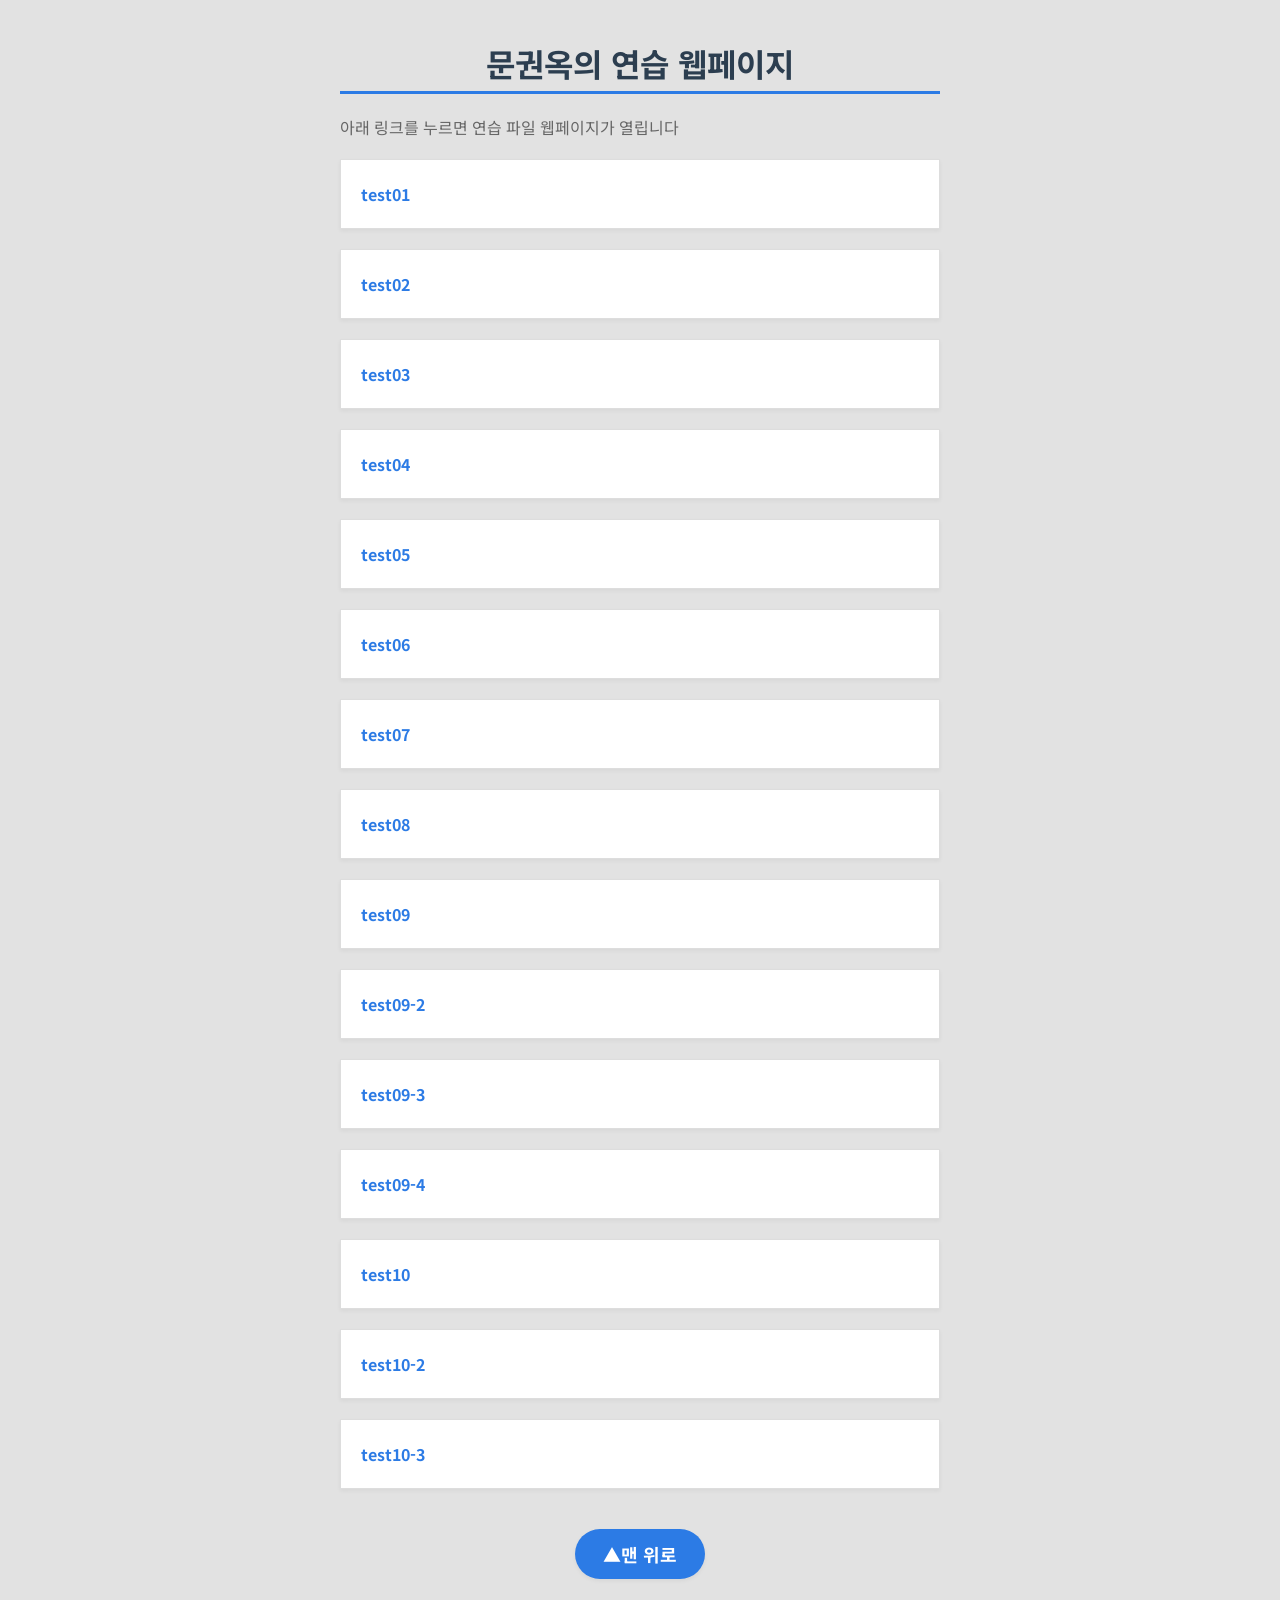
<file: index.html>
<!DOCTYPE html>
<html lang="ko">

<head>
    <meta charset="UTF-8">
    <meta name="viewport" content="width=device-width, initial-scale=1.0">
    <title>DSC 웹 프로젝트 사이트</title>
    <link rel="stylesheet" href="css/style.css">
</head>

<body id="Top">
    <h1>문권옥의 연습 웹페이지</h1>
    <p>아래 링크를 누르면 연습 파일 웹페이지가 열립니다</p>

    <ul>
        <li><a href="html/test01.html" target="_blank">test01</a></li>
        <li><a href="html/test02.html" target="_blank">test02</a></li>
        <li><a href="html/test03.html" target="_blank">test03</a></li>
        <li><a href="html/test04.html" target="_blank">test04</a></li>
        <li><a href="html/test05.html" target="_blank">test05</a></li>
        <li><a href="html/test06.html" target="_blank">test06</a></li>
        <li><a href="html/test07.html" target="_blank">test07</a></li>
        <li><a href="html/test08.html" target="_blank">test08</a></li>
        <li><a href="html/test09.html" target="_blank">test09</a></li>
        <li><a href="html/test09-2.html" target="_blank">test09-2</a></li>
        <li><a href="html/test09-3.html" target="_blank">test09-3</a></li>
        <li><a href="html/test09-4.html" target="_blank">test09-4</a></li>
        <li><a href="html/test10.html" target="_blank">test10</a></li>
<li><a href="html/test10-2.html" target="_blank">test10-2</a></li>
<li><a href="html/test10-3.html" target="_blank">test10-3</a></li>

    </ul>


    <P class="top-btn">
        <a href="#Top"> ▲맨 위로 </a>
    </P>


</body>



</html>
</file>
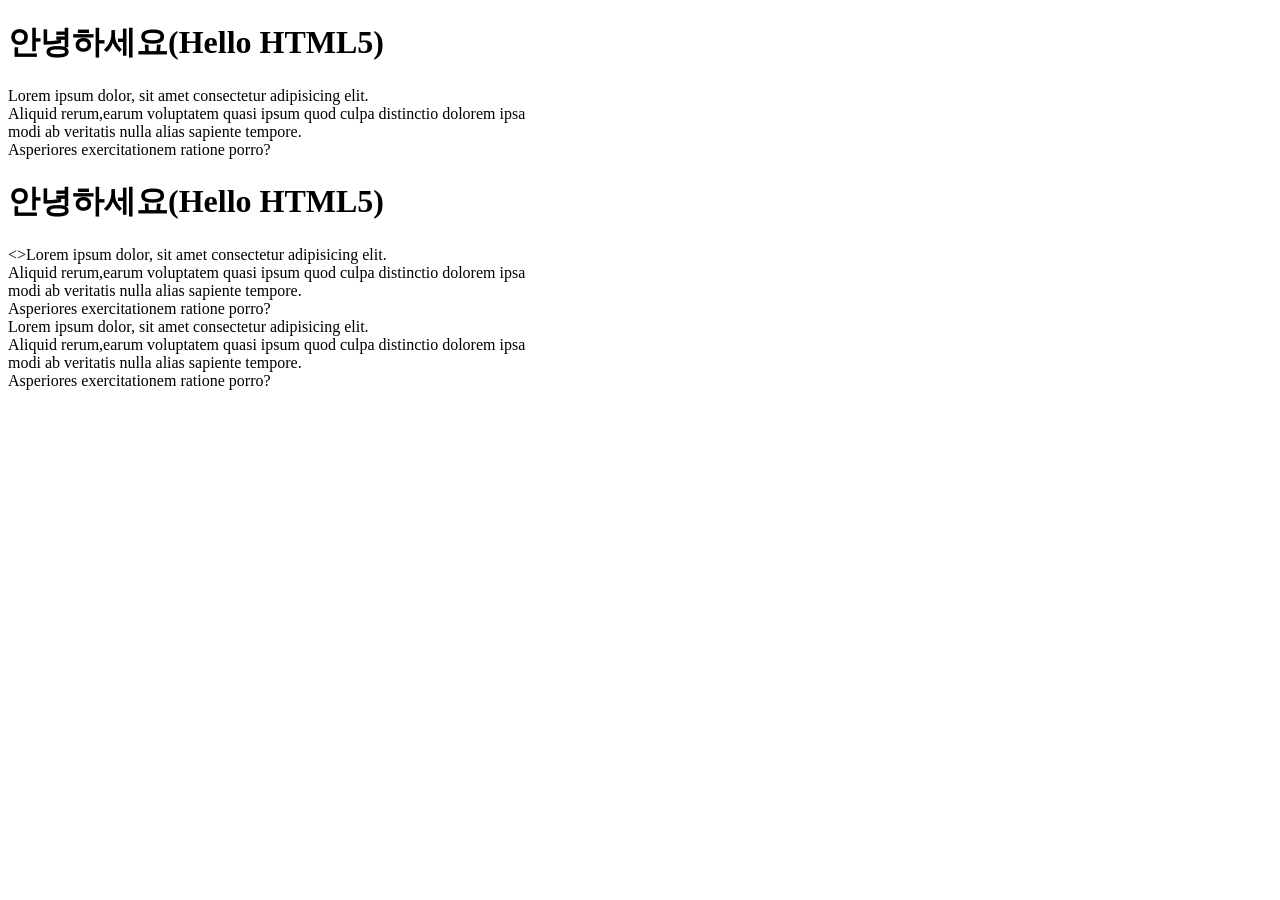
<file: html/test03.html>
<!DOCTYPE html>
<html lang="ko">
<head>
    <meta charset="UTF-8">
    <meta name="viewport" content="width=device-width, initial-scale=1.0">
    <title>Document</title>
</head>
<body>
<h1>안녕하세요(Hello HTML5)</h1>
<p>Lorem ipsum dolor, sit amet consectetur adipisicing elit.<br>
    Aliquid rerum,earum voluptatem quasi ipsum quod culpa distinctio dolorem ipsa<br>
    modi ab veritatis nulla alias sapiente tempore.<br>
    Asperiores exercitationem ratione porro?</p>

    <h1>안녕하세요(Hello HTML5)</h1>
<>Lorem ipsum dolor, sit amet consectetur adipisicing elit.<br>
    Aliquid rerum,earum voluptatem quasi ipsum quod culpa distinctio dolorem ipsa<br>
    modi ab veritatis nulla alias sapiente tempore.<br>
    Asperiores exercitationem ratione porro?<br>
    Lorem ipsum dolor, sit amet consectetur adipisicing elit.<br>
    Aliquid rerum,earum voluptatem quasi ipsum quod culpa distinctio dolorem ipsa<br>
    modi ab veritatis nulla alias sapiente tempore.<br>
    Asperiores exercitationem ratione porro?</p>
</body>
</html>
</file>
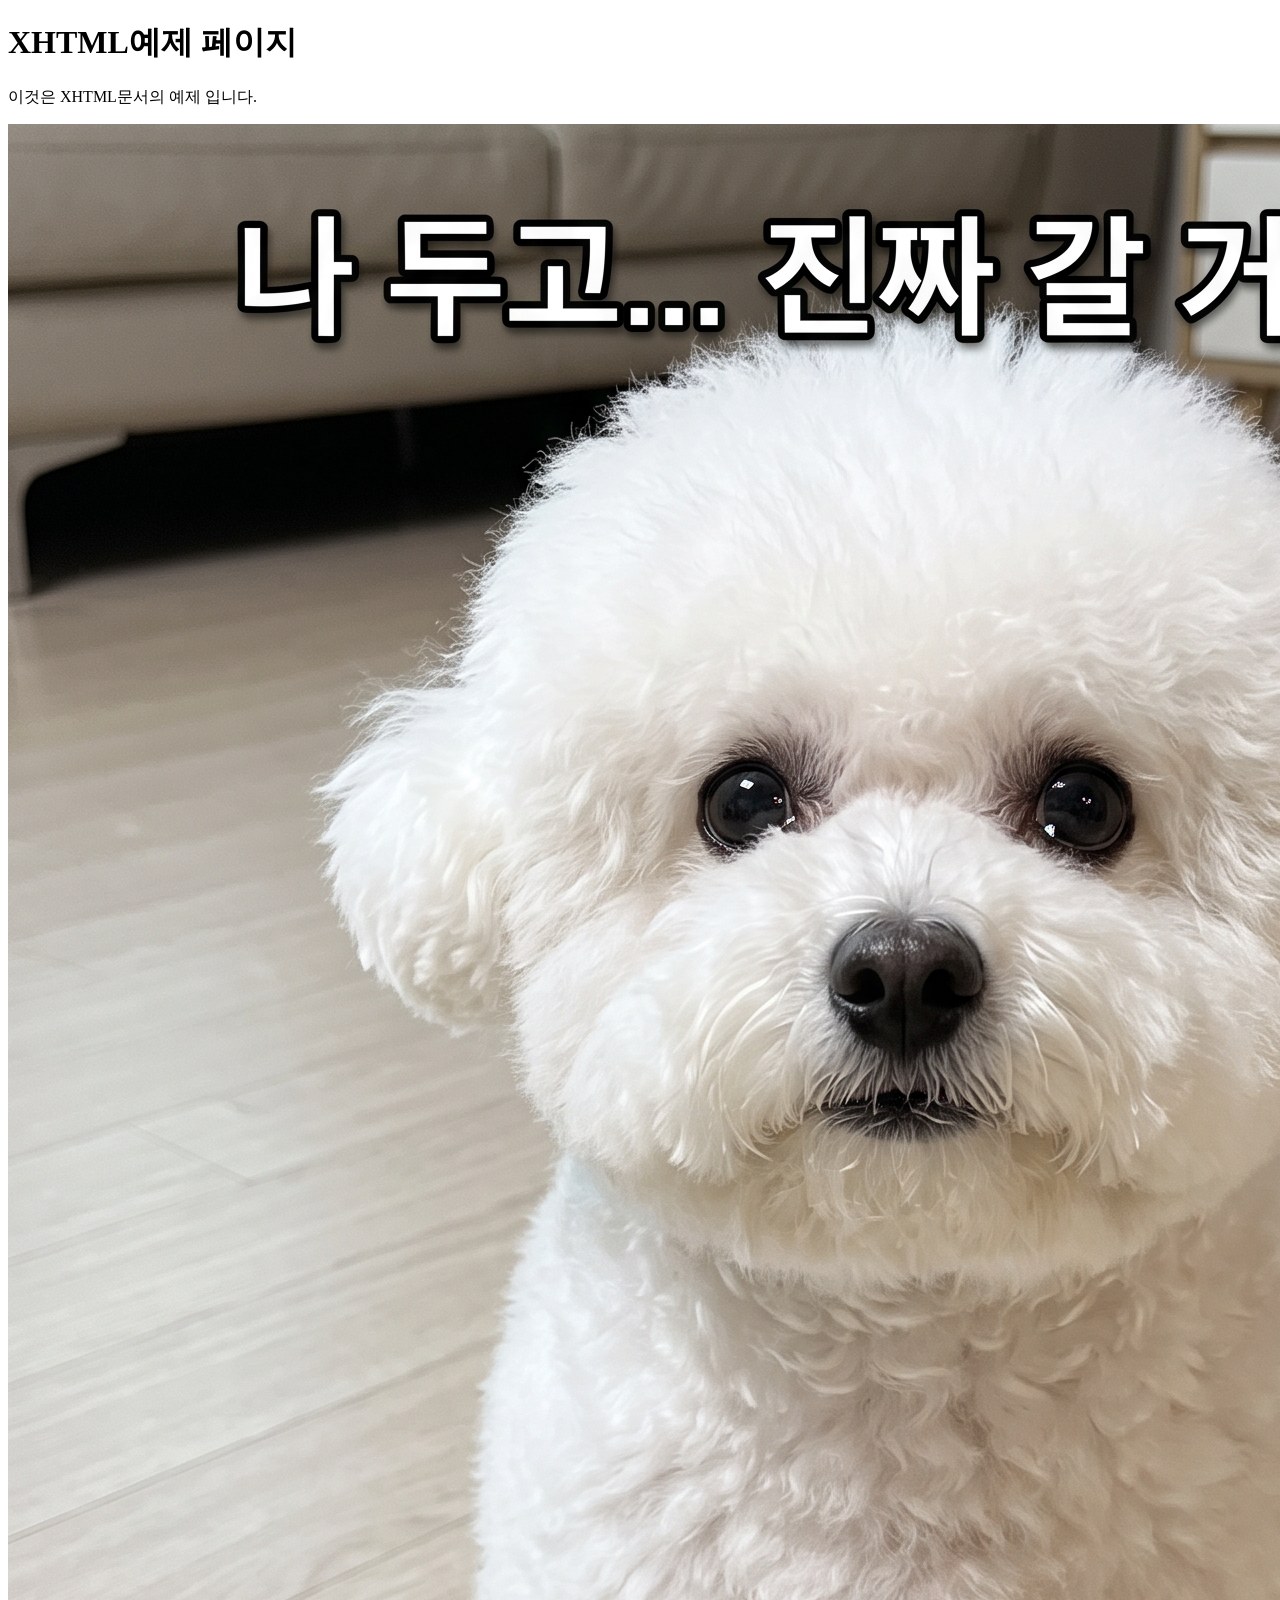
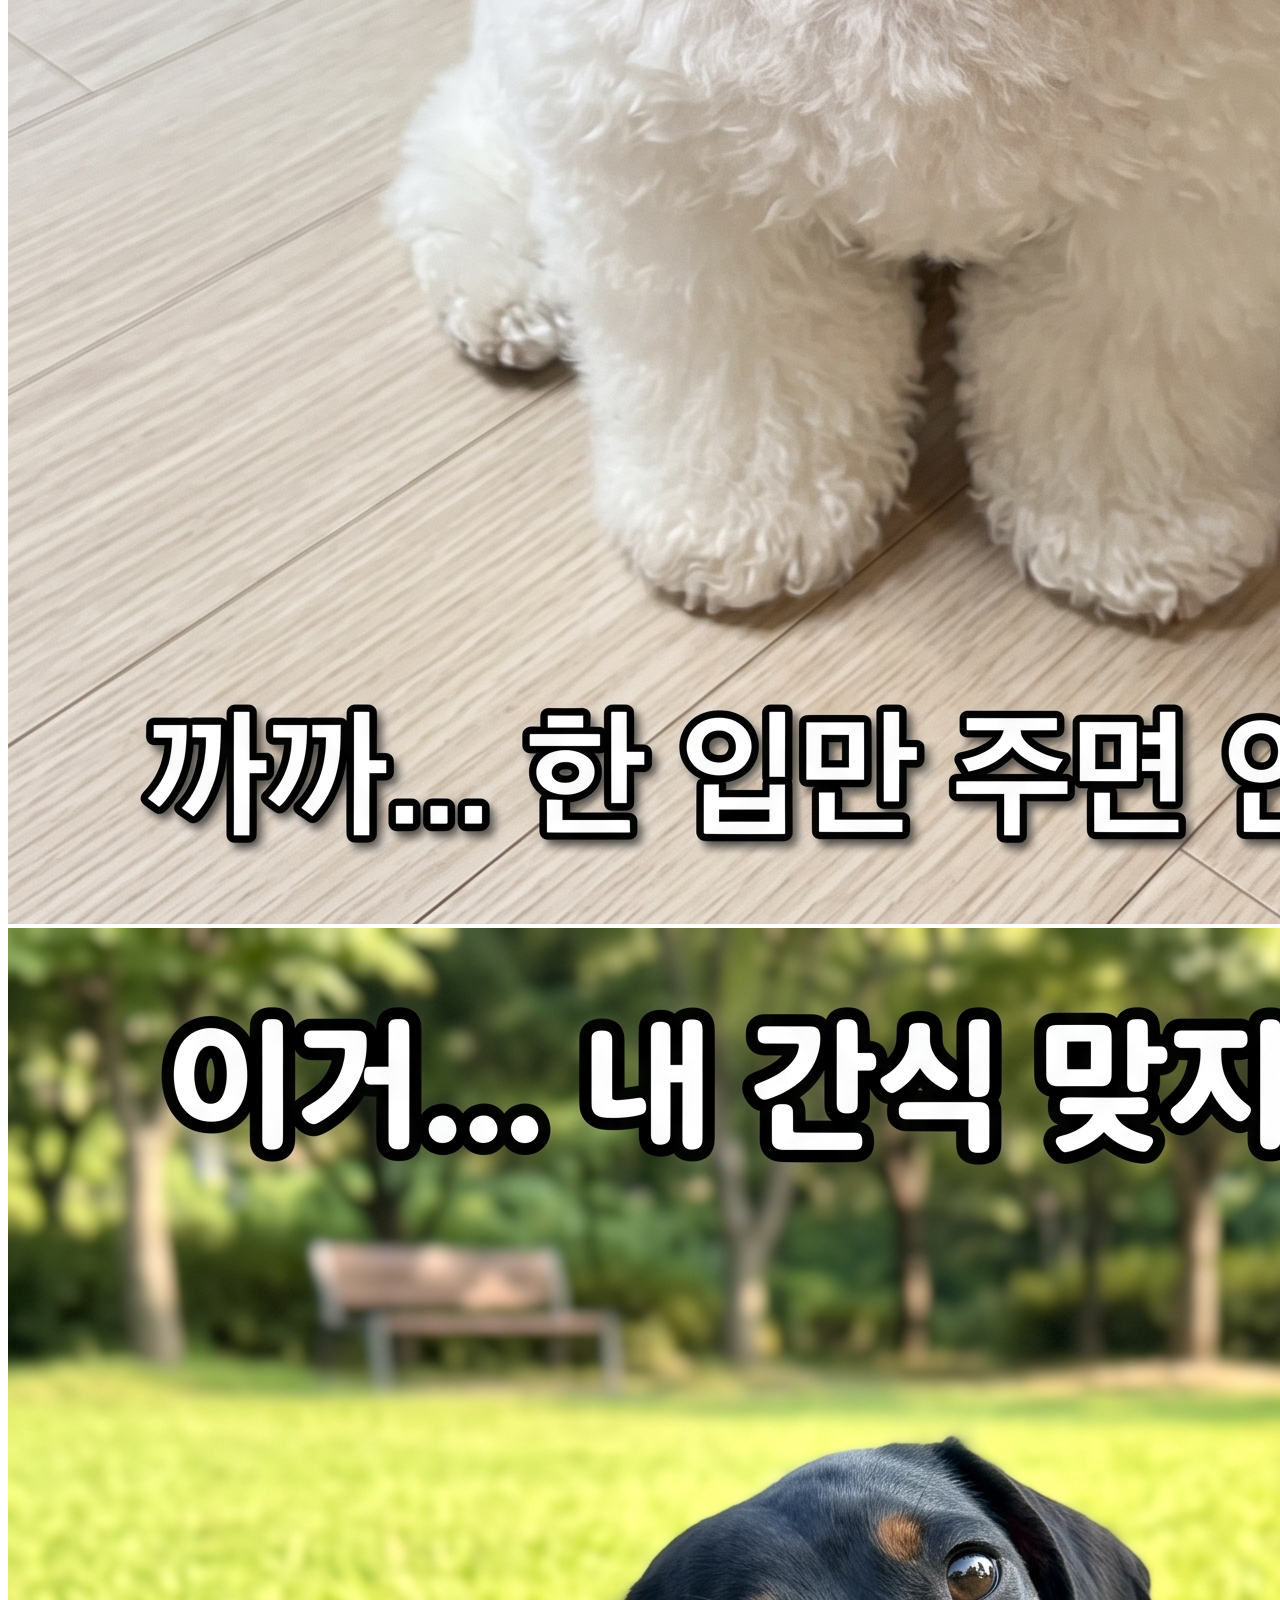
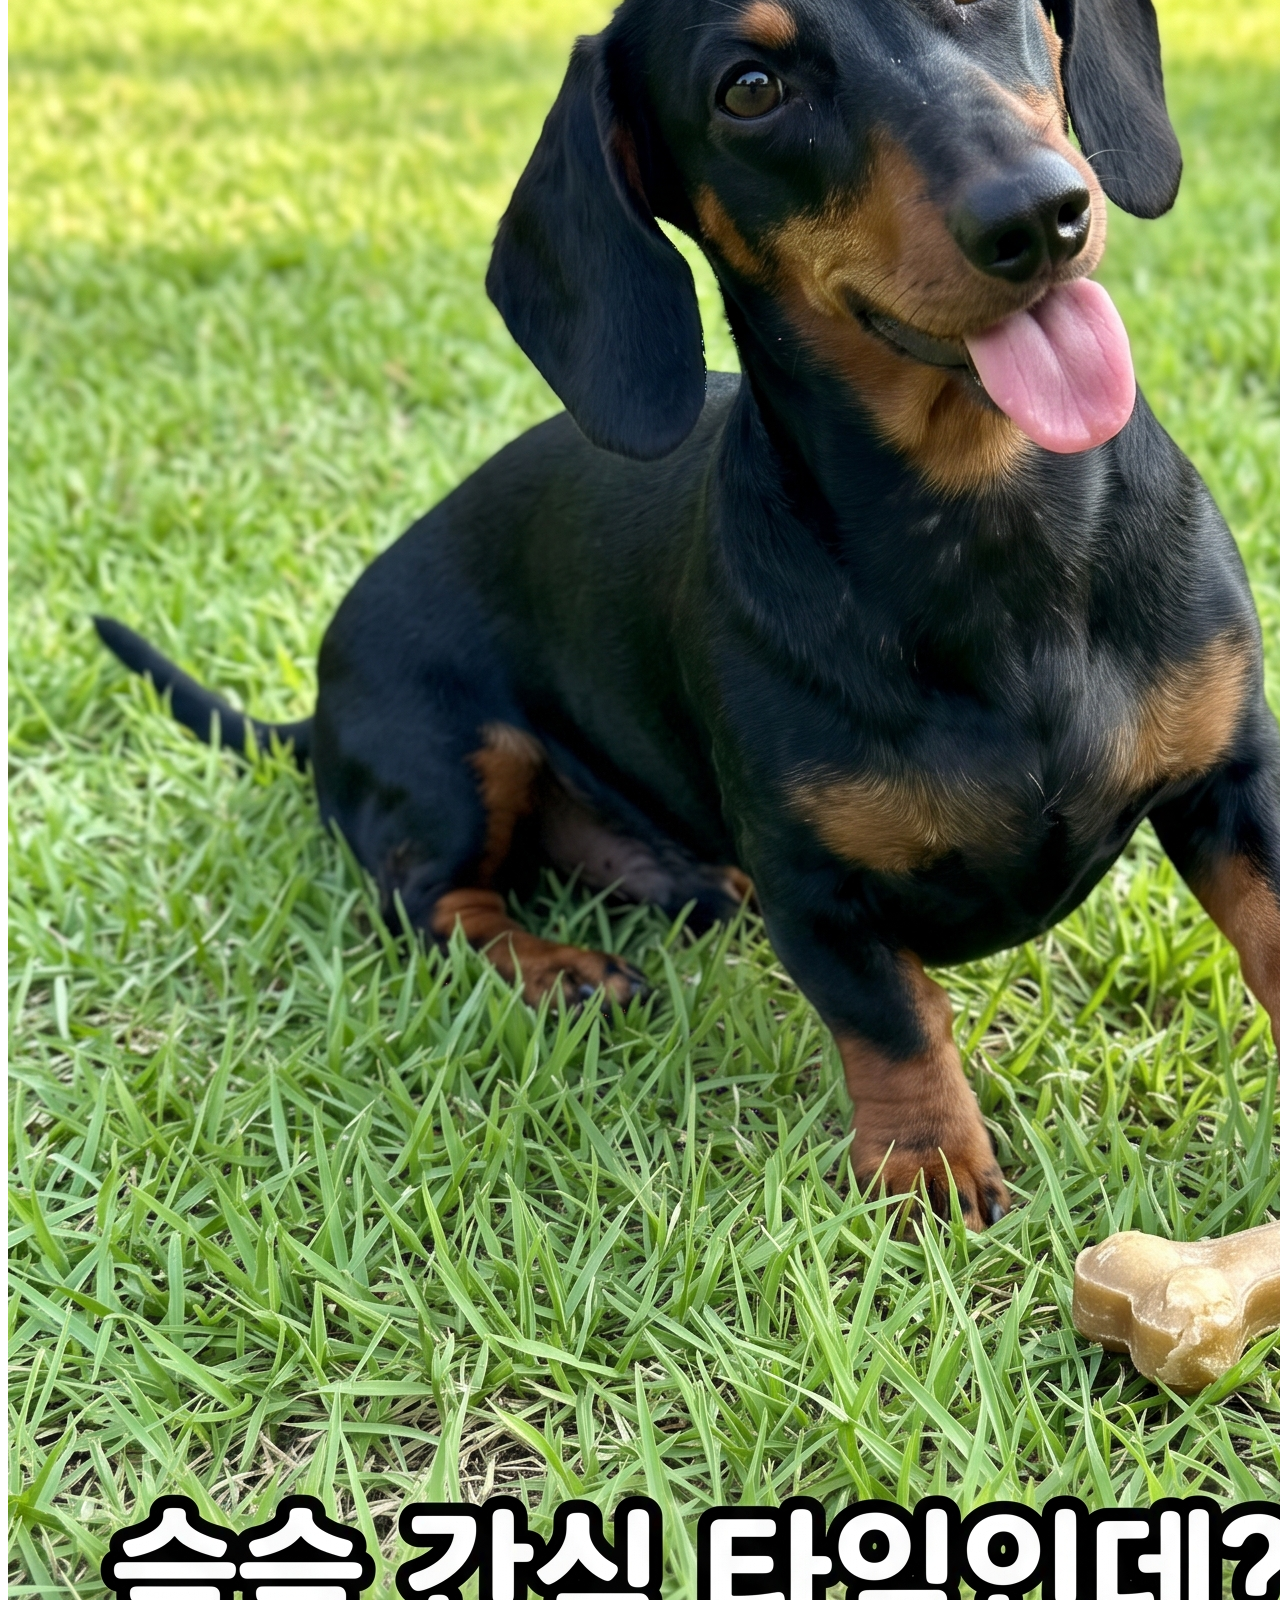
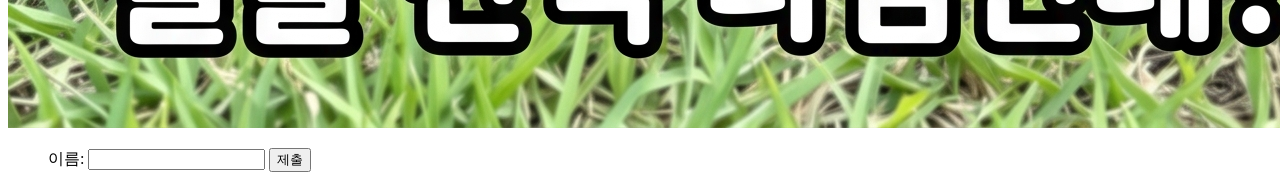
<file: html/test04.html>
<!DOCTYPE html>
<html lang="ko">

<head>
    <meta charset="UTF-8">
    <meta name="viewport" content="width=device-width, initial-scale=1.0">
    <title>XHTML 학습예제</title>
</head>

<body>
    <h1>XHTML예제 페이지</h1>
    <p>이것은 XHTML문서의 예제 입니다.</p>

    <div>
        <img src="../img/강아지1.png" alt="앉아있는 하얀색 비숑 강아지" />
    </div>
    <div>
        <img src="../img/강아지2.png" alt="잔디에 앉아있는 닥스훈트" />
    </div>
    <ul>
        <form action="submit.php" method="post" name="name">
            <label for="name"> 이름: </label>
            <input type="text" id="name" name="name" />
            <input type="submit" value="제출" />
        </form>
    </ul>
</body>

</html>
</file>
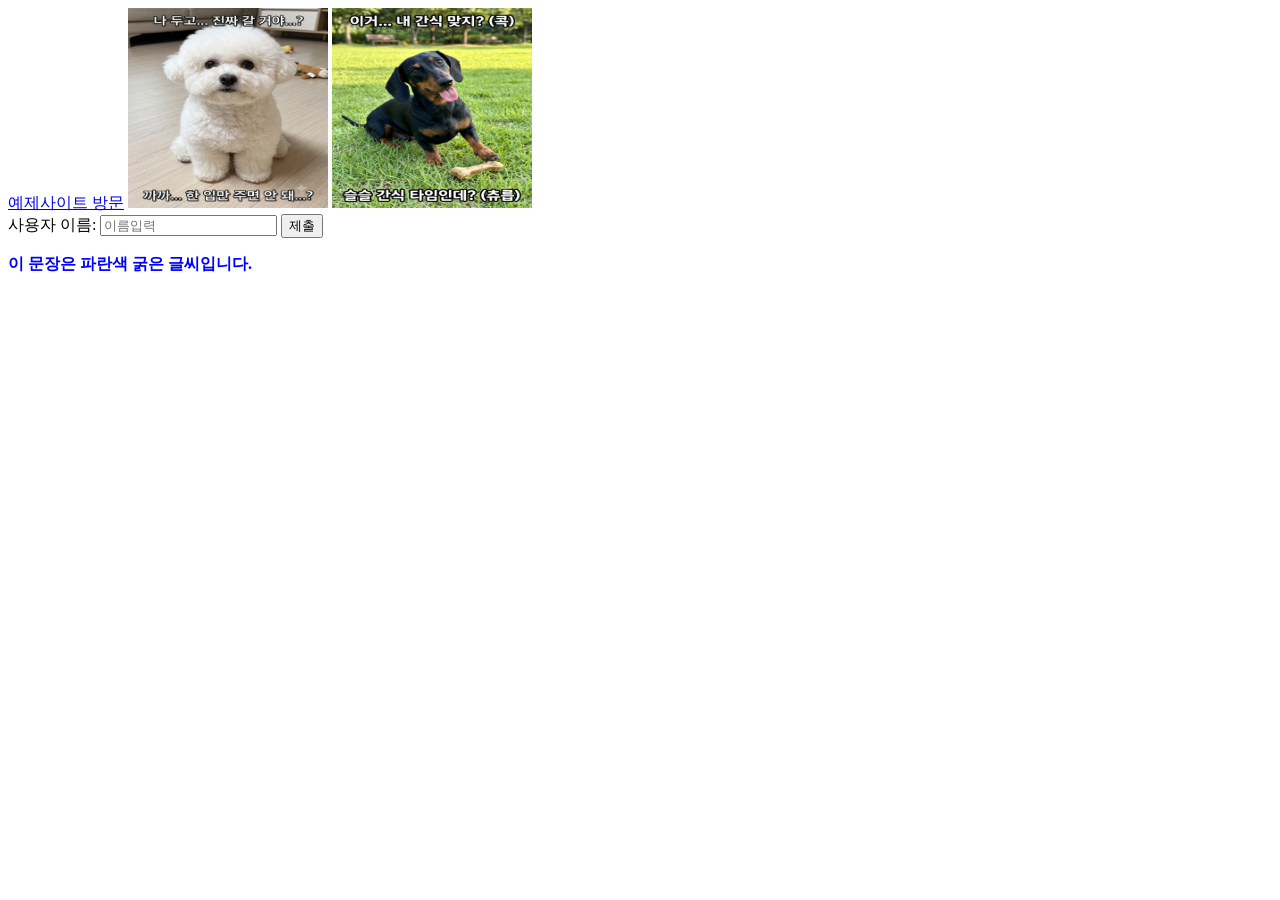
<file: html/test06.html>
<!DOCTYPE html>
<html lang="ko">

<head>
    <meta charset="UTF-8">
    <meta name="viewport" content="width=device-width, initial-scale=1.0">
    <title>앵커링크연습 a태그</title>
</head>

<body>
    <!--링크(a태그)에 속성 적용-->
    <a href="https://www.naver.com" target="_blank" title="네이버로 이동!">예제사이트 방문</a>

    <!--이미지(img태그)에 속성 적용-->
    <img src="../img/강아지1.png" alt="하얀색 비숑 강아지" width="200" height="200">
    <img src="../img/강아지2.png" alt="닥스훈트" width="200" height="200">

    <!--입력 폼(input 태그)에 속성 적용-->
    <form action="submit.php" method="get">
        <label for="username">사용자 이름:</label>
        <input type="text" id="username" name="username" placeholder="이름입력" required="required">
        <input type="submit" value="제출">
    </form>

    <!--단락(p태그) 속성 적용-->
    <p style="color: blue; font-weight: bold;">이 문장은 파란색 굵은 글씨입니다.</p>

</body>

</html>
</file>
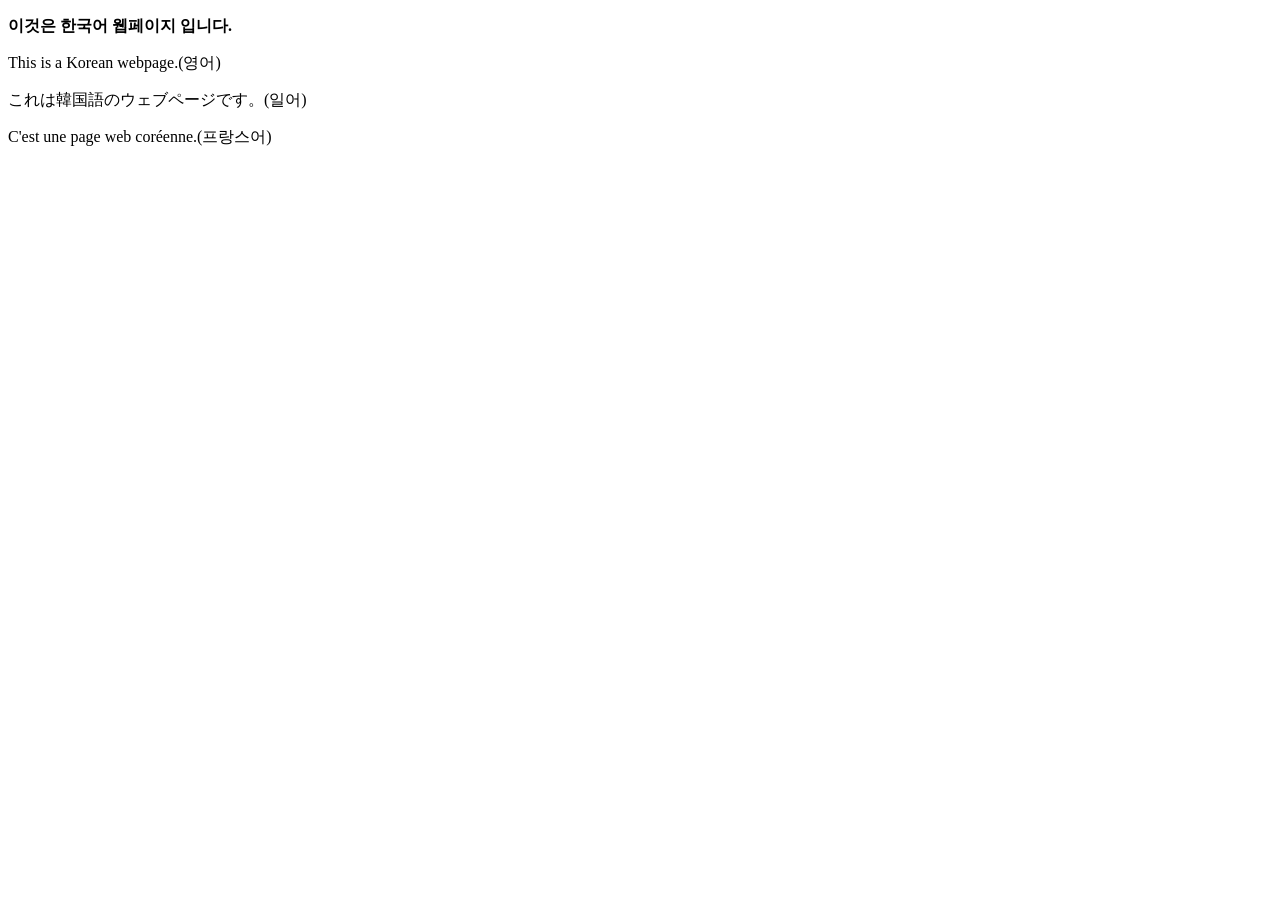
<file: html/test07.html>
<!DOCTYPE html>
<html lang="ko">
<head>
    <meta charset="UTF-8">
    <meta name="viewport" content="width=device-width, initial-scale=1.0">
    <title>다국어 웹사이트 연습</title>
</head>
<body>
    <p lang="ko"><strong>이것은 한국어 웹페이지 입니다.</strong></p>
    <P lang="en">This is a Korean webpage.(영어)</P>
    <P lang="jp">これは韓国語のウェブページです。(일어)</P>
    <P lang="fr">C'est une page web coréenne.(프랑스어)</P>

</body>
</html>
</file>
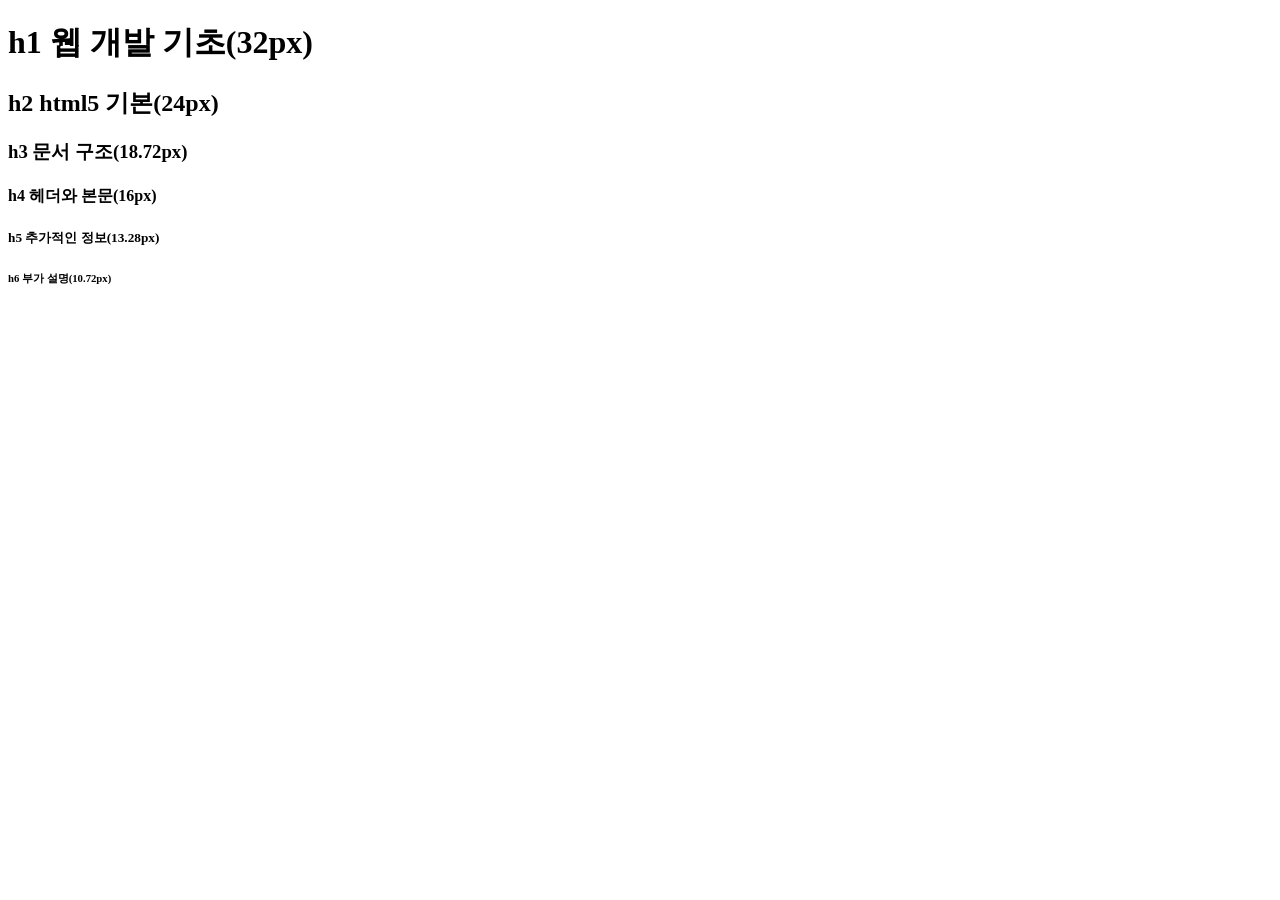
<file: html/test08.html>
<!DOCTYPE html>
<html lang="ko">
<head>
    <meta charset="UTF-8">
    <meta name="viewport" content="width=device-width, initial-scale=1.0">
    <title>제목태그연습</title>
</head>
<body>
    <h1>h1 웹 개발 기초(32px)</h1>
    <h2>h2 html5 기본(24px)</h2>
    <h3>h3 문서 구조(18.72px)</h3>
    <h4>h4 헤더와 본문(16px)</h4>
    <h5>h5 추가적인 정보(13.28px)</h5>
    <h6>h6 부가 설명(10.72px)</h6>
</body>
</html>
</file>
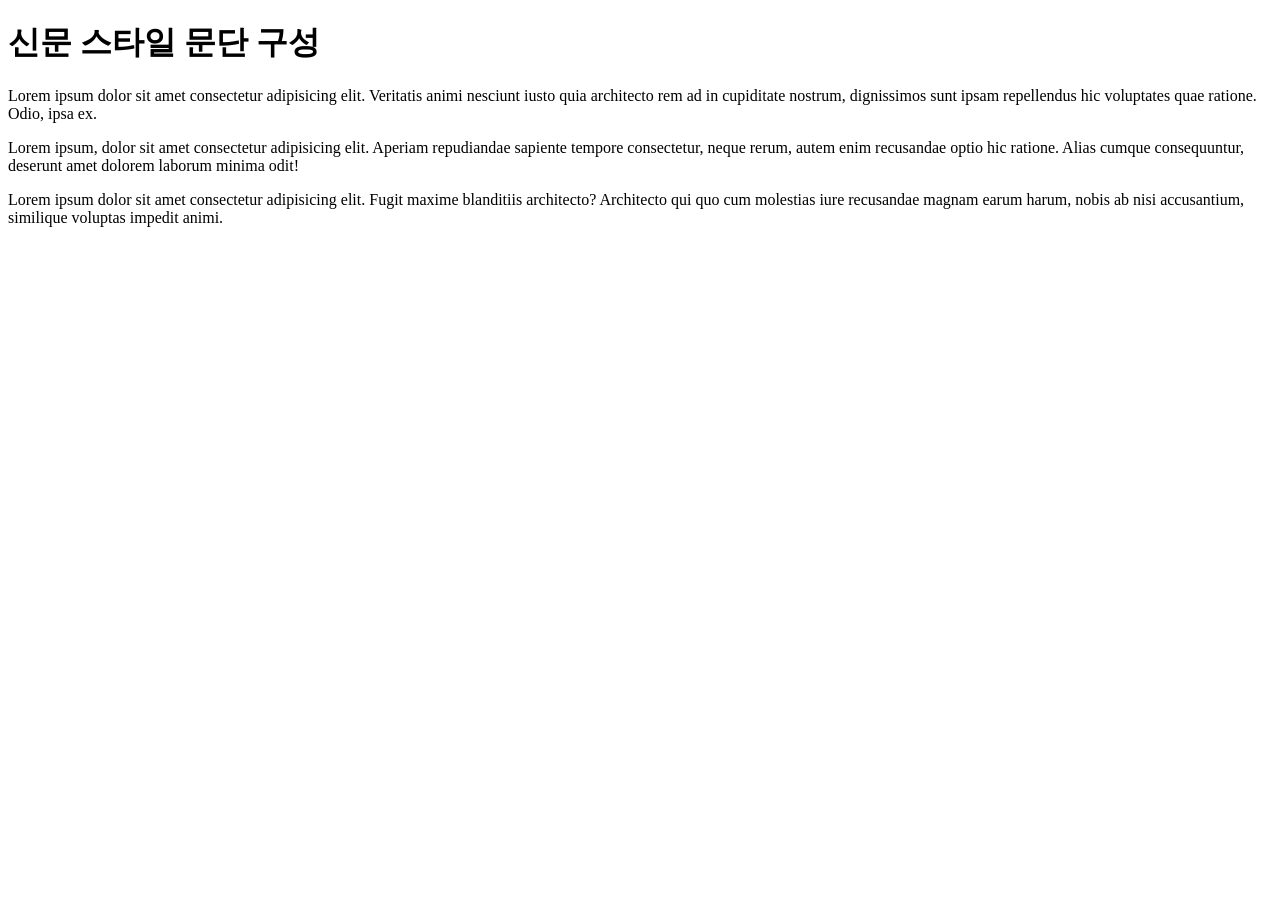
<file: html/test09-2.html>
<!DOCTYPE html>
<html lang="ko">
<head>
    <meta charset="UTF-8">
    <meta name="viewport" content="width=device-width, initial-scale=1.0">
    <title>Lorem ipsum</title>
</head>
<body>
    <h1>신문 스타일 문단 구성</h1>
    <div>
        <p>Lorem ipsum dolor sit amet consectetur adipisicing elit.
            Veritatis animi nesciunt iusto quia architecto rem ad in cupiditate nostrum,
            dignissimos sunt ipsam repellendus hic voluptates quae ratione. Odio, ipsa ex.</p>
        
        <p>Lorem ipsum, dolor sit amet consectetur adipisicing elit.
            Aperiam repudiandae sapiente tempore consectetur,
            neque rerum, autem enim recusandae optio hic ratione.
            Alias cumque consequuntur, deserunt amet dolorem laborum minima odit!</p>

        <p>Lorem ipsum dolor sit amet consectetur adipisicing elit.
            Fugit maxime blanditiis architecto?
            Architecto qui quo cum molestias iure recusandae magnam earum harum,
            nobis ab nisi accusantium, similique voluptas impedit animi.</p>
    </div>
    
</body>
</html>
</file>
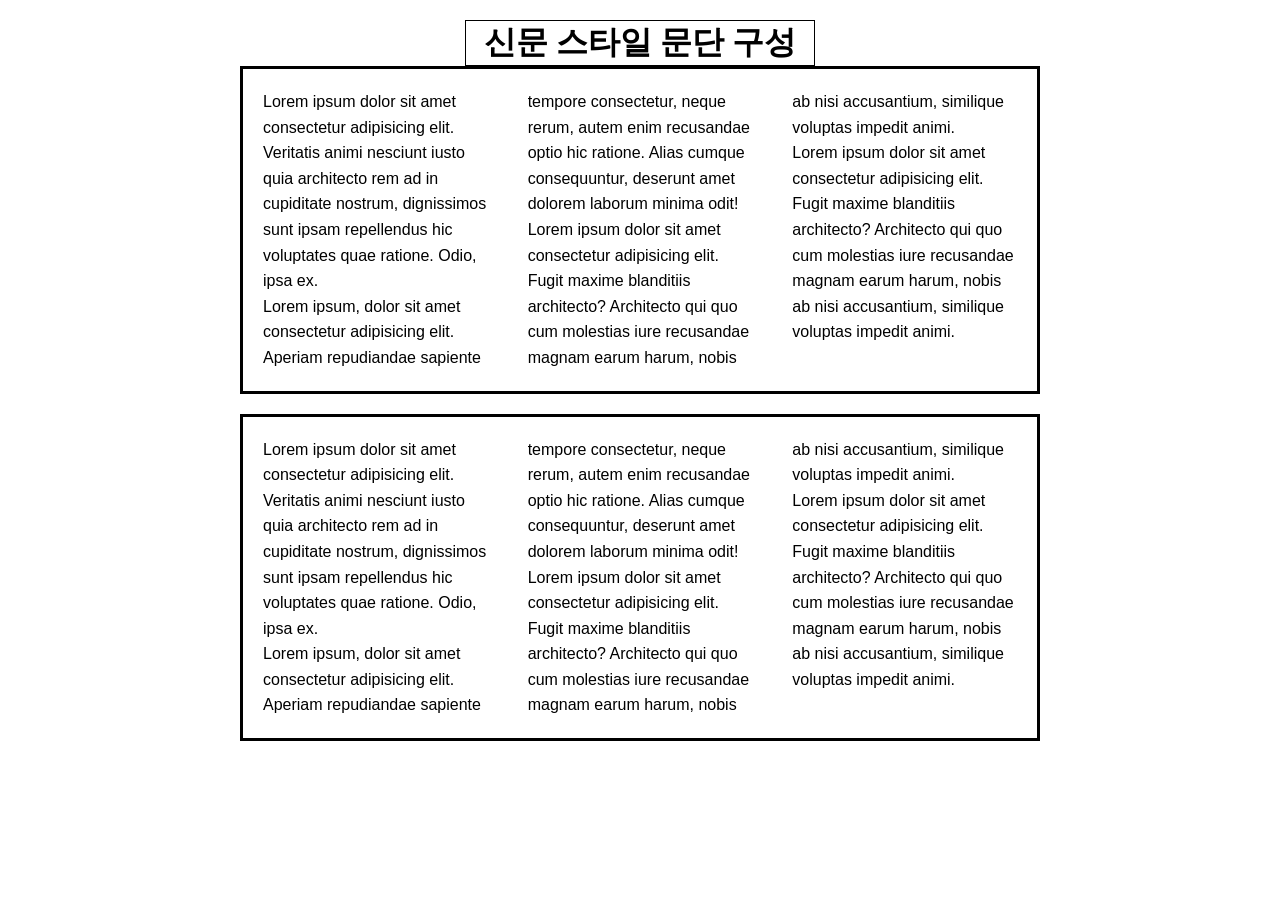
<file: html/test09-3.html>
<!DOCTYPE html>
<html lang="ko">

<head>
    <meta charset="UTF-8">
    <meta name="viewport" content="width=device-width, initial-scale=1.0">
    <title>Lorem ipsum</title>
    <style>
        /*웹문서 초기값: DOM (Document Object Modeling, 웹문서)에 기본 값(margin) 간격을 0px로 세팅하는 값이다. */
        * {
            margin: 0px;
            padding: 0px;
            box-sizing: border-box;
        }

        body {
            /* border: 1px solid red; */
            padding: 20px;
        }

        div.news-colums1 {
            column-count: 3;
            column-gap: 40px;
            font-family: sans-serif;
            line-height: 1.6;

            width: 800px;
            border: 3px solid black;
            padding: 20px;

            margin: 0px auto;
        }

        div.news-colums2 {
            column-count: 3;
            column-gap: 40px;
            font-family: sans-serif;
            line-height: 1.6;

            width: 800px;
            border: 3px solid black;
            padding: 20px;

            margin: 0px auto;
            margin-top: 20px;
        }

        h1.news-title1 {
            border: 1px solid black;
            width: 350px;
            margin: 0px auto;
            text-align: center;

        }
    </style>
</head>

<body>
    <h1 class="news-title1">신문 스타일 문단 구성</h1>
    <div class="news-colums1">
        <p>Lorem ipsum dolor sit amet consectetur adipisicing elit.
            Veritatis animi nesciunt iusto quia architecto rem ad in cupiditate nostrum,
            dignissimos sunt ipsam repellendus hic voluptates quae ratione. Odio, ipsa ex.</p>

        <p>Lorem ipsum, dolor sit amet consectetur adipisicing elit.
            Aperiam repudiandae sapiente tempore consectetur,
            neque rerum, autem enim recusandae optio hic ratione.
            Alias cumque consequuntur, deserunt amet dolorem laborum minima odit!</p>

        <p>Lorem ipsum dolor sit amet consectetur adipisicing elit.
            Fugit maxime blanditiis architecto?
            Architecto qui quo cum molestias iure recusandae magnam earum harum,
            nobis ab nisi accusantium, similique voluptas impedit animi.</p>

        <p>Lorem ipsum dolor sit amet consectetur adipisicing elit.
            Fugit maxime blanditiis architecto?
            Architecto qui quo cum molestias iure recusandae magnam earum harum,
            nobis ab nisi accusantium, similique voluptas impedit animi.</p>
    </div>

    <div class="news-colums2">
        <p>Lorem ipsum dolor sit amet consectetur adipisicing elit.
            Veritatis animi nesciunt iusto quia architecto rem ad in cupiditate nostrum,
            dignissimos sunt ipsam repellendus hic voluptates quae ratione. Odio, ipsa ex.</p>

        <p>Lorem ipsum, dolor sit amet consectetur adipisicing elit.
            Aperiam repudiandae sapiente tempore consectetur,
            neque rerum, autem enim recusandae optio hic ratione.
            Alias cumque consequuntur, deserunt amet dolorem laborum minima odit!</p>

        <p>Lorem ipsum dolor sit amet consectetur adipisicing elit.
            Fugit maxime blanditiis architecto?
            Architecto qui quo cum molestias iure recusandae magnam earum harum,
            nobis ab nisi accusantium, similique voluptas impedit animi.</p>

        <p>Lorem ipsum dolor sit amet consectetur adipisicing elit.
            Fugit maxime blanditiis architecto?
            Architecto qui quo cum molestias iure recusandae magnam earum harum,
            nobis ab nisi accusantium, similique voluptas impedit animi.</p>
    </div>

</body>

</html>
</file>
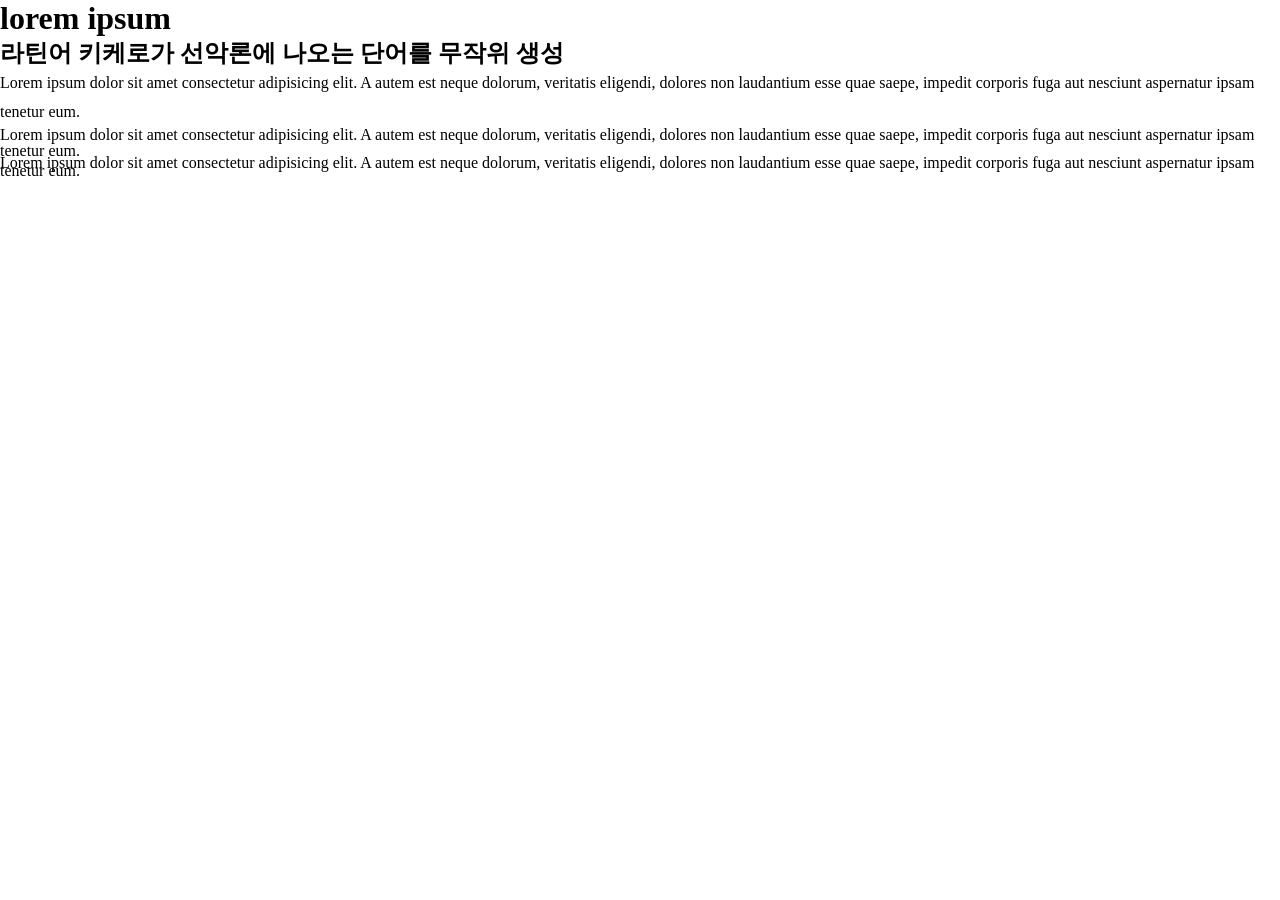
<file: html/test09-4.html>
<!DOCTYPE html>
<html lang="ko">

<head>
    <meta charset="UTF-8">
    <meta name="viewport" content="width=device-width, initial-scale=1.0">
    <title>HTML TEXT Basic Page</title>
    <style>
        * {
            margin: 0px;
            padding: 0px;
            box-sizing: border-box;
        }

        p.p1 {
            line-height: 1.8;

        }

        p.p2 {
            line-height: 1;
        }

        p.p3 {
            line-height: 0.5;
        }
    </style>
</head>

<body>
    <h1>lorem ipsum</h1>
    <h2>라틴어 키케로가 선악론에 나오는 단어를 무작위 생성</h2>
    <p class="p1">Lorem ipsum dolor sit amet consectetur adipisicing elit.
        A autem est neque dolorum, veritatis eligendi, dolores non laudantium esse quae saepe,
        impedit corporis fuga aut nesciunt aspernatur ipsam tenetur eum.</p>
    <p class="p2">Lorem ipsum dolor sit amet consectetur adipisicing elit.
        A autem est neque dolorum, veritatis eligendi, dolores non laudantium esse quae saepe,
        impedit corporis fuga aut nesciunt aspernatur ipsam tenetur eum.</p>
    <p class="p3">Lorem ipsum dolor sit amet consectetur adipisicing elit.
        A autem est neque dolorum, veritatis eligendi, dolores non laudantium esse quae saepe,
        impedit corporis fuga aut nesciunt aspernatur ipsam tenetur eum.</p>
</body>

</html>
</file>
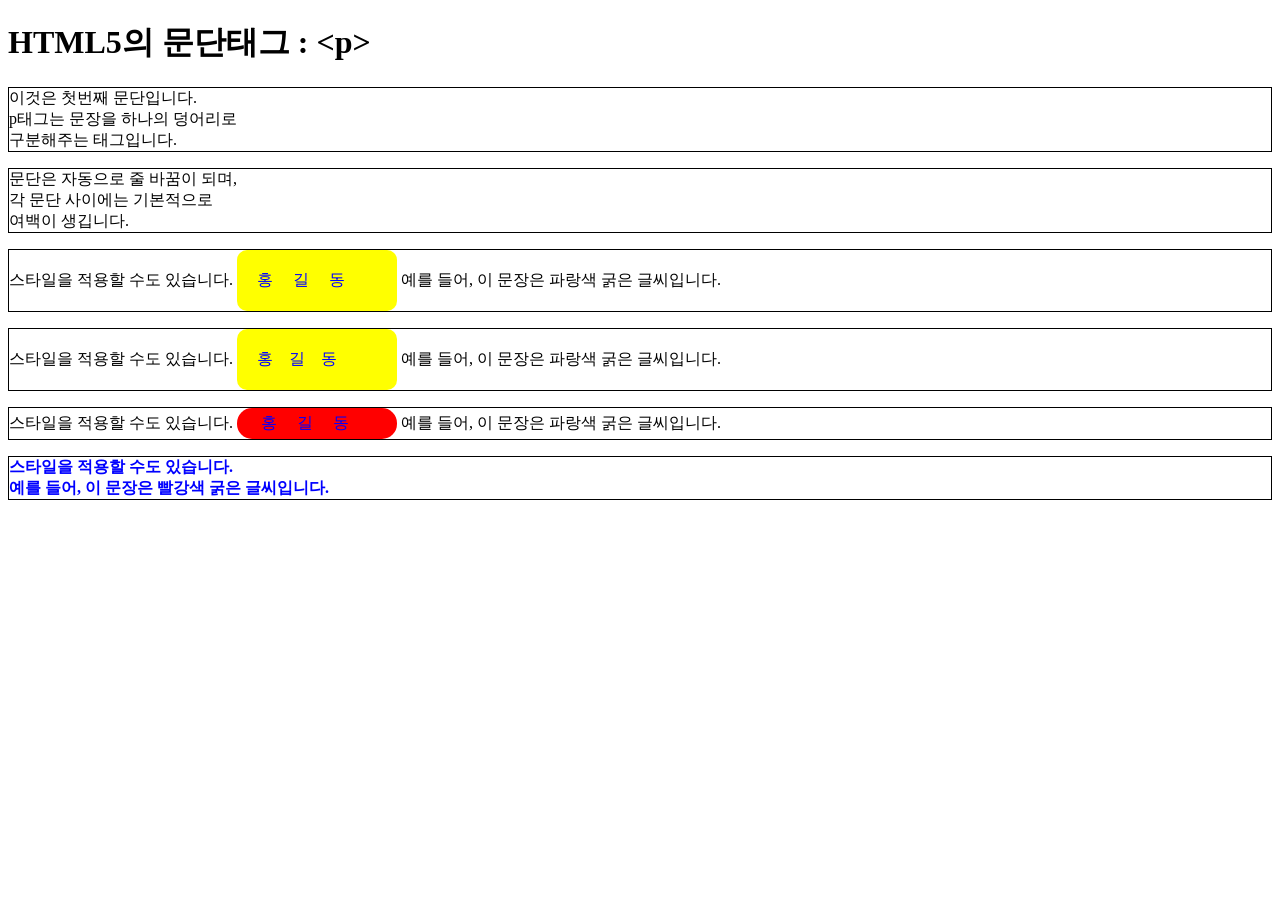
<file: html/test09.html>
<!DOCTYPE html>
<html lang="ko">

<head>
    <meta charset="UTF-8">
    <meta name="viewport" content="width=device-width, initial-scale=1.0">
    <title>P태그학습</title>
    <style>
              
        P {
            border: 1px solid black;
        }

        .r_name {
            background-color: yellow;
            color: blue;
            padding:20px;
            display: inline-block;
            width: 120px;
            border-radius: 10px;
        }

        .r_name:hover {
            background-color: black;
            color: white;
            cursor: pointer;
            box-shadow: 5px 5px 8px rgba(0, 0, 0, 0.5);
        }

        .r_name1:hover {
            color: rgb(255, 0, 0);
            cursor: pointer;


        }

        .r_name2 {
            background-color: red;
            color: blue;
            padding: 5px 20px;
            display: inline-block;
            width: 120px;
            border-radius: 15px;
            white-space: pre;
        }

        .r_name2:hover {
            background-color: black;
            color: white;
            cursor: pointer;
            box-shadow: 5px 5px 8px rgba(0, 0, 0, 0.5);
        }
    </style>
</head>

<body>
    <h1> HTML5의 문단태그 : &lt;p&gt;</h1>
    <p>이것은 첫번째 문단입니다.<br>
        p태그는 문장을 하나의 덩어리로<br>
        구분해주는 태그입니다.</p>
    <p>문단은 자동으로 줄 바꿈이 되며,<br>
        각 문단 사이에는 기본적으로 <br>
        여백이 생깁니다.</p>
    <p>스타일을 적용할 수도 있습니다. <span class="r_name"> 홍&nbsp;&nbsp;&nbsp;&nbsp;&nbsp;길&nbsp;&nbsp;&nbsp;&nbsp;&nbsp;동</span>
        예를 들어, 이 문장은 파랑색 굵은 글씨입니다.</p>

    <p>스타일을 적용할 수도 있습니다. <span class="r_name"> 홍&ensp;&ensp;길&ensp;&ensp;동</span>
        예를 들어, 이 문장은 파랑색 굵은 글씨입니다.</p>

    <p>스타일을 적용할 수도 있습니다. <span class="r_name2"> 홍     길     동</span>
        예를 들어, 이 문장은 파랑색 굵은 글씨입니다.</p>

    <P style="color: blue; font-weight: bolder;">스타일을 적용할 수도 있습니다.<br>
        예를 들어, 이 문장은 <span class="r_name1">빨강색</span> 굵은 글씨입니다.</P>
</body>

</html>
</file>
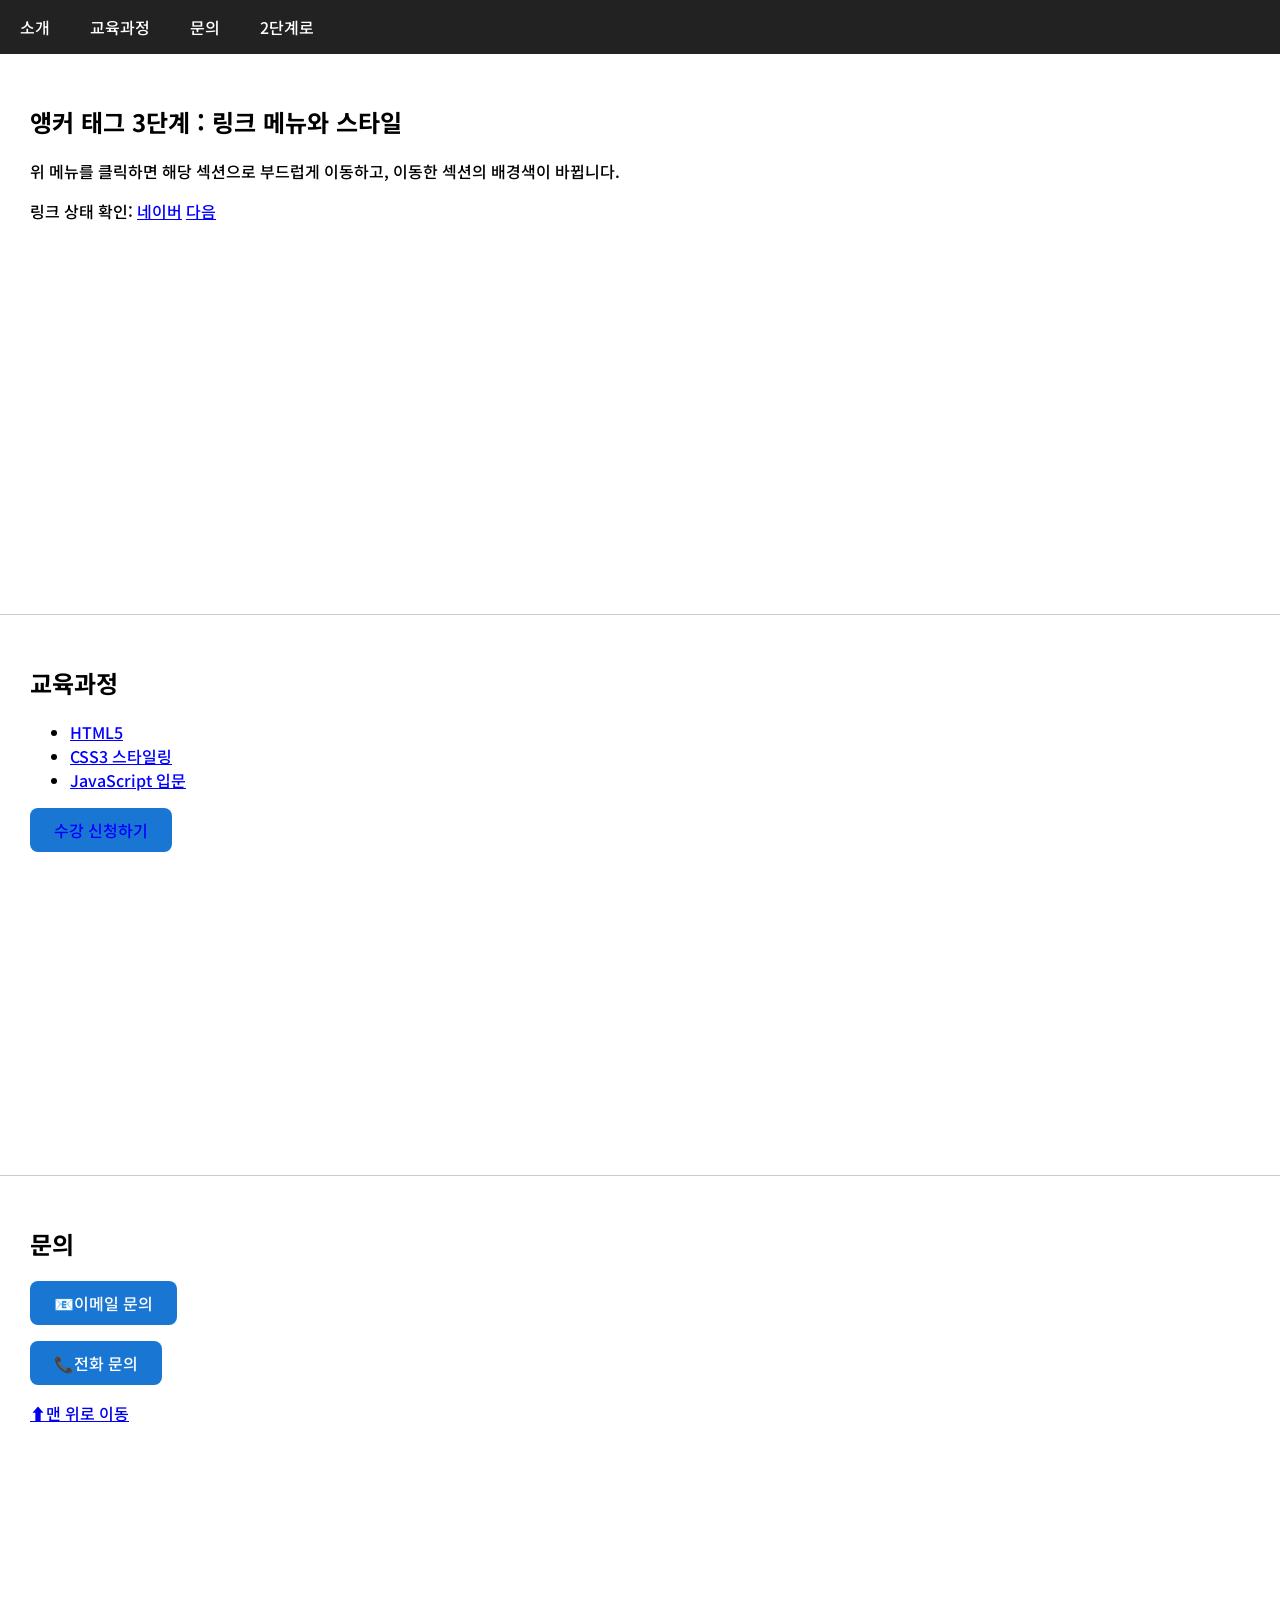
<file: html/test10-3.html>
<!DOCTYPE html>
<html lang="ko">
<head>
    <meta charset="UTF-8">
    <meta name="viewport" content="width=device-width, initial-scale=1.0">
    <title>앵커 태그 3단계-링크 메뉴와 스타일</title>
    <link rel="stylesheet" href="../css/test10-3.css">
</head>
<body>
    <!--상단 메뉴-->
    <nav>
        <ul>
            <li><a href="#intro">소개</a></li>
            <li><a href="#coures">교육과정</a></li>
            <li><a href="#contact">문의</a></li>
            <li><a href="test10-2.html">2단계로</a></li>
        </ul>
    </nav>

    <section id="intro" class="content">
        <h1>앵커 태그 3단계 : 링크 메뉴와 스타일</h1>
        <p>위 메뉴를 클릭하면 해당 섹션으로 부드럽게 이동하고, 
            이동한 섹션의 배경색이 바뀝니다.</p>
        <p>
            링크 상태 확인:
            <a href="https://www.naver.com" target="_blank" rel="nopperner noreferrer">네이버</a>
            <a href="https://www.daum.com" target="_blank" rel="nopperner noreferrer">다음</a>
        </p>
    </section>
    <section id="coures" class="content">
        <h2>교육과정</h2>
        <ul>
            <li><a href="#coures">HTML5</a></li>
             <li><a href="#coures">CSS3 스타일링</a></li>
              <li><a href="#coures">JavaScript 입문</a></li>
        </ul>
        <p><a href="#contact" class="btn">수강 신청하기</a></p>
       
    </section>
    <section id="contact">
        <h2>문의</h2>
        <p><a href="mailto:charming5027@gmail.com?subject=수강%20신청" class="btn">📧이메일 문의</a></p>
        <p><a href="tel:010-5656-8876" class="btn">📞전화 문의</a></p>
        <p><a href="#intro">⬆맨 위로 이동</a></p>
    </section>
</body>
</html>
</file>
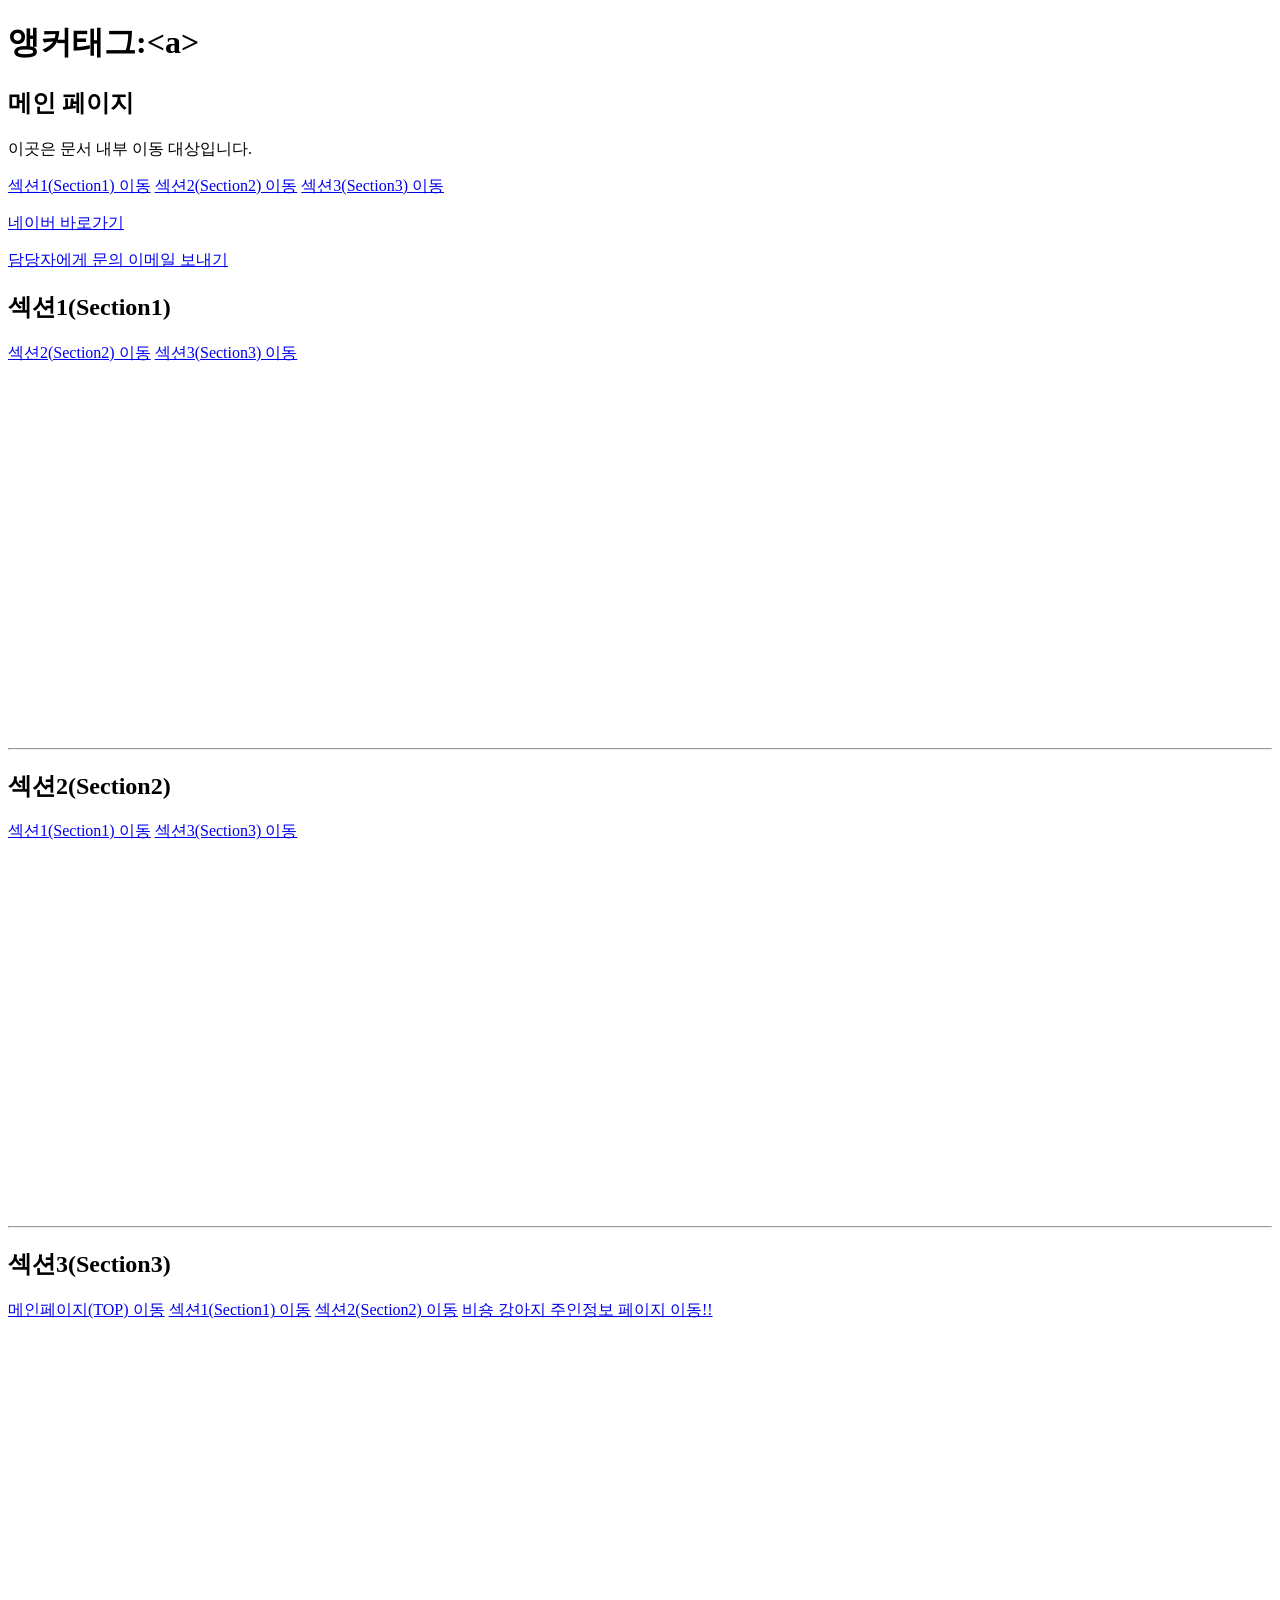
<file: html/test10.html>
<!DOCTYPE html>
<html lang="ko">

<head>
    <meta charset="UTF-8">
    <meta name="viewport" content="width=device-width, initial-scale=1.0">
    <title>앵커 태그 학습</title>
</head>

<body>
    <h1>앵커태그:&lt;a&gt;</h1>
    <h2 id="main-page"> 메인 페이지</h2>
    <p>이곳은 문서 내부 이동 대상입니다.</p>
    <p>
        <a href="#Section1">섹션1(Section1) 이동</a>
        <a href="#Section2">섹션2(Section2) 이동</a>
        <a href="#Section3">섹션3(Section3) 이동</a>
    </p>
    <!--외부 사이트 링크-->
    <p>
        <a href="https://www.naver.com" target="_blank" rel="nopperner noreferrer" title="네이버 새창 열기"> 네이버 바로가기</a>
    </p>

    <!--이메일 보내기-->
    <!--"mailto: 학습자(여러분) 구글이메일 작성"-->

    <p>
        <a href="mailto:charming5027@gmail.com" title="담당자 이메일 전송"> 담당자에게 문의 이메일 보내기</a>
    </p>

    <!--문서 내부로 이동하기-->
    <!--반드시 아이디명을 적용해서 앵커태그 사용-->
    <!-- <h2 id="별명"-->
    <h2 id="Section1">섹션1(Section1)</h2>
    <p>
        <a href="#Section2">섹션2(Section2) 이동</a>
        <a href="#Section3">섹션3(Section3) 이동</a>
    </p>
    <br><br><br><br><br><br><br><br><br><br>
    <br><br><br><br><br><br><br><br><br><br>
    <hr>

        <h2 id="Section2">섹션2(Section2)</h2>
    <p>
        <a href="#Section1">섹션1(Section1) 이동</a>
        <a href="#Section3">섹션3(Section3) 이동</a>
    </p>
    <br><br><br><br><br><br><br><br><br><br>
    <br><br><br><br><br><br><br><br><br><br>
    <hr>

    <h2 id="Section3">섹션3(Section3)</h2>
    <p>
        <a href="#main-page">메인페이지(TOP) 이동</a>
        <a href="#Section1">섹션1(Section1) 이동</a>
        <a href="#Section2">섹션2(Section2) 이동</a>
        <a href="/html/test04.html">비숑 강아지 주인정보 페이지 이동!!</a>

    </p>
    <br><br><br><br><br><br><br><br><br><br>
    <br><br><br><br><br><br><br><br><br><br>
    <hr>


</body>

</html>
</file>
<file: css/style.css>
@charset "UTF-8";
@import url('https://fonts.googleapis.com/css2?family=Barlow+Condensed:ital,wght@0,100;0,200;0,300;0,400;0,500;0,600;0,700;0,800;0,900;1,100;1,200;1,300;1,400;1,500;1,600;1,700;1,800;1,900&family=Noto+Sans+KR:wght@100..900&display=swap');


        html {
            scroll-behavior: smooth;
        }

        body {
            font-family: "Noto Sans KR", sans-serif;
            max-width: 600px;
            margin: 40px auto;
            padding: 0 16px;
            background-color: #e2e2e2;

        }

        h1 {
            color: #2c3e50;
            border-bottom: 3px solid #2c7be5;
            padding-bottom: 5px;
            text-align: center;

        }

        p {
            color: #666666;
        }

        ul {
            list-style: none;
            padding: 0;
        }

        li {
            margin: 20px 0;
            /* border: 1px solid black;  */
        }

        /*목차 카드 링크 스타일 적용*/
        a {
            border: 1px solid black;
            display: block;
            padding: 22px 20px;
            background-color: white;
            color: #2c7be5;
            text-decoration: dashed;
            font-weight: bold;
            border: 1px solid #dddddd;
            box-shadow: 0 2px 4px rgba(0, 0, 0, 0.05);
            transition: all 0.3s;

        }

        a:hover {
            cursor: pointer;
            background-color: #2c3e50;
            color: white;
            border-color: #2c3e50;
            padding-left: 30px
        }

        /*top btn 스타일 적용*/
        p.top-btn{
            text-align: center;
            margin-top: 40px;
        }
        p.top-btn
        a{
            display: inline-block;
            padding: 12px 28px;
            font-size: 18px;
            background-color: #2c7be5;
            color:white;
            border:none;
            border-radius: 30px;
        }
        p.top-btn a:hover{
            background-color: #2c3e50;
            padding-left: 22px;
        }
</file>
<file: css/test10-3.css>
@charset "UTF-8";
@import url('https://fonts.googleapis.com/css2?family=Noto+Sans+KR:wght@100..900&display=swap');
/*내부 페이지 스크롤시 부드럽게 위아래 이동*/
html{scroll-behavior: smooth;}

/*전체 글꼴 "Noto Sans KR" margin: 0px */
body{
    font-family: "Noto Sans KR", sans-serif;
  font-optical-sizing: auto;
  font-weight: 500;
  font-style: normal;
  margin: 0px;
}

/*상단 메뉴: ul > li > a 구조*/
nav{
   position: sticky;
   top: 0;
   background: #222 ;
}
nav ul{
list-style: none; /*목록 점 없애기*/
margin: 0px;
padding: 0px;
display: flex; /*가로 메뉴*/
}

nav a{
    display: block;
    padding: 15px 20px;
    color: white;
    text-decoration: none; /*밑줄 없애기*/
}
nav a:hover{
    background: #ff9800;
}


/*링크의 4가지 상태(순서:L-V-H-A)*/
.content a:link{
    color: blue;
}
.content a:visited{
    color: purple;
}
.content a:hover{
    color: red;
    text-decoration: underline wavy;
}
.content a:active{
    color: #ff9800;
}

/*버튼 모양 링크*/
a.btn{
    display: inline-block;
    padding: 10px 24px;
    background: #1976d2;
    color: white;
    text-decoration: none;border-radius: 8px;
}

a.btn:hover{
    background: #0d47a1;
}

/*섹션공통*/
section{
    min-height: 500px;
    padding: 30px;
    border-bottom: 1px solid #ccc;
}
/*선택된 섹션을 배경색 적용 도드라지게 보이기*/
section:target{
    background: #ff8e1f;
}
</file>
